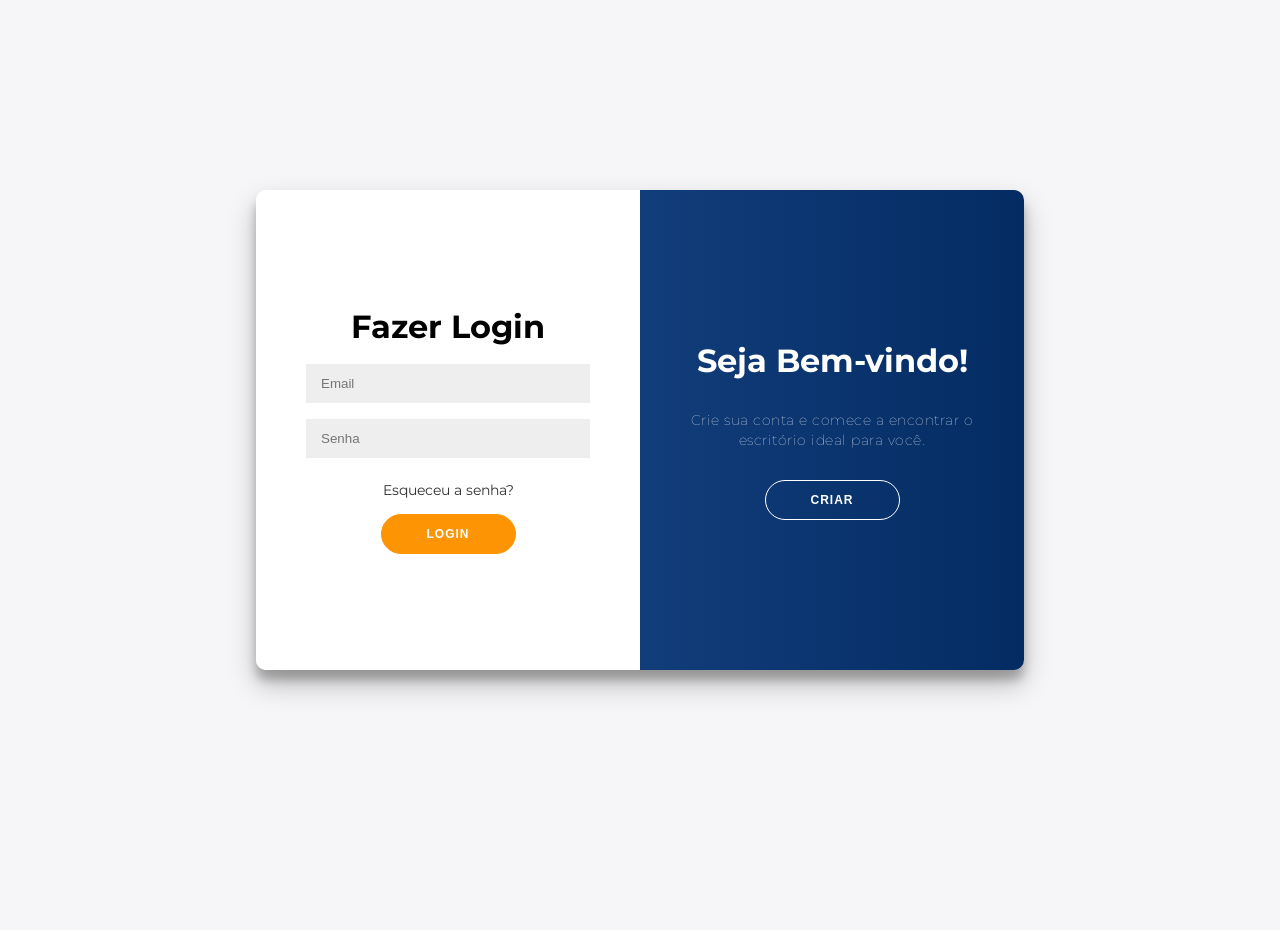
<file: login.html>
<!DOCTYPE html>
<html lang="en">
  <head>
    <meta charset="UTF-8" />
    <meta name="viewport" content="width=device-width, initial-scale=1.0" />
    <title>Login</title>
    <link rel="preconnect" href="https://fonts.googleapis.com" />
    <link rel="preconnect" href="https://fonts.gstatic.com" crossorigin />
    <link
      href="https://fonts.googleapis.com/css2?family=DM+Sans:ital,opsz,wght@0,9..40,100..1000;1,9..40,100..1000&family=Inter:ital,opsz,wght@0,14..32,100..900;1,14..32,100..900&family=Poppins:ital,wght@0,100;0,200;0,300;0,400;0,500;0,600;0,700;0,800;0,900;1,100;1,200;1,300;1,400;1,500;1,600;1,700;1,800;1,900&display=swap"
      rel="stylesheet"
    />
    <link rel="stylesheet" href="style.css" />
  </head>
  <body>
    <style>
      @import url("https://fonts.googleapis.com/css?family=Montserrat:400,800");

      * {
        box-sizing: border-box;
      }

      body {
        background: #f6f5f7;
        display: flex;
        justify-content: center;
        align-items: center;
        flex-direction: column;
        font-family: "Montserrat", sans-serif;
        height: 100vh;
        margin: -20px 0 50px;
      }

      h1 {
        font-weight: bold;
        margin: 0;
        margin-bottom: 10px;
      }

      h2 {
        text-align: center;
      }

      p {
        font-size: 14px;
        font-weight: 100;
        line-height: 20px;
        letter-spacing: 0.5px;
        margin: 20px 0 30px;
      }

      span {
        font-size: 12px;
      }

      a {
        color: #333;
        font-size: 14px;
        text-decoration: none;
        margin: 15px 0;
      }

      button {
        border-radius: 20px;
        border: 1px solid #fc9404;
        background-color: #fc9404;
        color: #ffffff;
        font-size: 12px;
        font-weight: bold;
        padding: 12px 45px;
        letter-spacing: 1px;
        text-transform: uppercase;
        transition: transform 80ms ease-in;
      }

      button:active {
        transform: scale(0.95);
      }

      button:focus {
        outline: none;
      }

      button.ghost {
        background-color: transparent;
        border-color: #ffffff;
      }

      form {
        background-color: #ffffff;
        display: flex;
        align-items: center;
        justify-content: center;
        flex-direction: column;
        padding: 0 50px;
        height: 100%;
        text-align: center;
      }

      input {
        background-color: #eee;
        border: none;
        padding: 12px 15px;
        margin: 8px 0;
        width: 100%;
      }

      .container {
        background-color: #fff;
        border-radius: 10px;
        box-shadow: 0 14px 28px rgba(0, 0, 0, 0.25),
          0 10px 10px rgba(0, 0, 0, 0.22);
        position: relative;
        overflow: hidden;
        width: 768px;
        max-width: 100%;
        min-height: 480px;
      }

      .form-container {
        position: absolute;
        top: 0;
        height: 100%;
        transition: all 0.6s ease-in-out;
      }

      .sign-in-container {
        left: 0;
        width: 50%;
        z-index: 2;
      }

      .container.right-panel-active .sign-in-container {
        transform: translateX(100%);
      }

      .sign-up-container {
        left: 0;
        width: 50%;
        opacity: 0;
        z-index: 1;
      }

      .container.right-panel-active .sign-up-container {
        transform: translateX(100%);
        opacity: 1;
        z-index: 5;
        animation: show 0.6s;
      }

      @keyframes show {
        0%,
        49.99% {
          opacity: 0;
          z-index: 1;
        }

        50%,
        100% {
          opacity: 1;
          z-index: 5;
        }
      }

      .overlay-container {
        position: absolute;
        top: 0;
        left: 50%;
        width: 50%;
        height: 100%;
        overflow: hidden;
        transition: transform 0.6s ease-in-out;
        z-index: 100;
      }

      .container.right-panel-active .overlay-container {
        transform: translateX(-100%);
      }

      .overlay {
        background: #042c63;
        background: -webkit-linear-gradient(to right, #1e4e91, #042c63);
        background: linear-gradient(to right, #1e4e91, #042c63);
        background-repeat: no-repeat;
        background-size: cover;
        background-position: 0 0;
        color: #ffffff;
        position: relative;
        left: -100%;
        height: 100%;
        width: 200%;
        transform: translateX(0);
        transition: transform 0.6s ease-in-out;
      }

      .container.right-panel-active .overlay {
        transform: translateX(50%);
      }

      .overlay-panel {
        position: absolute;
        display: flex;
        align-items: center;
        justify-content: center;
        flex-direction: column;
        padding: 0 40px;
        text-align: center;
        top: 0;
        height: 100%;
        width: 50%;
        transform: translateX(0);
        transition: transform 0.6s ease-in-out;
      }

      .overlay-left {
        transform: translateX(-20%);
      }

      .container.right-panel-active .overlay-left {
        transform: translateX(0);
      }

      .overlay-right {
        right: 0;
        transform: translateX(0);
      }

      .container.right-panel-active .overlay-right {
        transform: translateX(20%);
      }

      .social-container {
        margin: 20px 0;
      }

      .social-container a {
        border: 1px solid #dddddd;
        border-radius: 50%;
        display: inline-flex;
        justify-content: center;
        align-items: center;
        margin: 0 5px;
        height: 40px;
        width: 40px;
      }
    </style>
    <div class="container" id="container">
      <div class="form-container sign-up-container">
        <form action="#">
          <h1>Criar Conta</h1>
          <input type="text" placeholder="Nome" />
          <input type="email" placeholder="Email" />
          <input type="password" placeholder="Senha" />
          <button>Criar</button>
        </form>
      </div>
      <div class="form-container sign-in-container">
        <form action="#">
          <h1>Fazer Login</h1>
          <input type="email" placeholder="Email" />
          <input type="password" placeholder="Senha" />
          <a href="#">Esqueceu a senha?</a>
          <button>Login</button>
        </form>
      </div>
      <div class="overlay-container">
        <div class="overlay">
          <div class="overlay-panel overlay-left">
            <h1>Bem-vindo de Volta!</h1>
            <p>Acesse sua conta e continue sua busca pelo escritório ideal.</p>
            <button class="ghost" id="signIn">Login</button>
          </div>
          <div class="overlay-panel overlay-right">
            <h1>Seja Bem-vindo!</h1>
            <p>
              Crie sua conta e comece a encontrar o escritório ideal para você.
            </p>
            <button class="ghost" id="signUp">Criar</button>
          </div>
        </div>
      </div>
    </div>

    <script>
      const signUpButton = document.getElementById("signUp");
      const signInButton = document.getElementById("signIn");
      const container = document.getElementById("container");

      signUpButton.addEventListener("click", () => {
        container.classList.add("right-panel-active");
      });

      signInButton.addEventListener("click", () => {
        container.classList.remove("right-panel-active");
      });
    </script>
  </body>
</html>
</file>
<file: style.css>
* {
    margin: 0;
    padding: 0;
}

body {
    font-family: 'DM Sans', sans-serif;
}

.header-menu {
    height: fit-content;
    display: flex;
    flex-direction: row;
    justify-content: space-around;
    align-items: center;
    padding-top: 15px;
    padding-bottom: 15px;
    z-index: 9999;
}

.header-menu img {
    width: 150px;
}

.header-menu ul {
    display: flex;
    list-style: none;
}

.header-menu ul li a {
    display: flex;
    align-items: center;
    font-size: 16px;
    margin: 5px 8px;
    padding-right: 5px;
    padding-right: 5px;
    position: relative;
    text-decoration: none;
    color: white;
}

.header-menu ul li a::after{
    content: '';
    width: 0;
    height: 2px;
    background: #FC9404;
    position: absolute;
    bottom: -15px;
    transition: width 0.3s;
}

.header-menu ul li a:hover::after, .header-menu ul li a.active-link::after{
    width: 100%;
}

.header-menu button img {
    width: 13px;
    padding-right: 5px;
}

.header-menu button {
    background: linear-gradient(10deg, #ff5f0ff3, #ff974dd0);
    color: white;
    padding: 10px 15px;
    font-size: 16px;
    border: #FC9404;
    border-radius: 15px;
}

.header-menu {
    background-color: #042C63;
}

.header-menu {
    position: fixed;
    top: 0;
    width: 100%;
}

.img-mobile {
  display: none;
}
/*------------------------------------banner-------------------------------------*/

.banner {
  height: 630px;
  background-image: linear-gradient(rgba(16, 28, 87, 0.8), rgba(16, 28, 87, 0.8)), url('https://raw.githubusercontent.com/ingridslv/repositorio-imagens/main/assets/img/spacehub/capa-banner.png');
  background-size: cover;
  background-position: center;
  background-repeat: no-repeat;
  display: flex;
  flex-direction: column;
  justify-content: center;
  align-items: center;
}

.banner h1{
    font-size: 50px;
    color: white;
}

.banner p{
    color: white;
    font-size: 17px;
}

/* --------------- */

.contato-banner {
  background-image: linear-gradient(rgba(16, 28, 87, 0.8), rgba(16, 28, 87, 0.8)), url('https://raw.githubusercontent.com/ingridslv/repositorio-imagens/main/assets/img/spacehub/capa-contato.png');
}

/* -------------------- */

.quem-banner {
  background-image: linear-gradient(rgba(16, 28, 87, 0.8), rgba(16, 28, 87, 0.8)), url('https://raw.githubusercontent.com/ingridslv/repositorio-imagens/main/assets/img/spacehub/capa-qmsomos.png');
  background-position-y: top;
}
.salas-comerciais-banner {
  background-image: linear-gradient(rgba(16, 28, 87, 0.8), rgba(16, 28, 87, 0.8)), url('https://raw.githubusercontent.com/ingridslv/repositorio-imagens/main/assets/img/spacehub/capa-salas.png');
  background-position-y: top;
}


/* ------------------------ */

.banner input {
    padding: 12px 50px;
    margin-top: 15px;
    border-radius: 4px;
    border:none;
}

.banner button {
    padding: 12px 20px;
    background: linear-gradient(90deg, #ff964bd0, #f77920d0);
    font-size: 14px;
    border: #FC9404;
    color: white;
    border-radius: 4px;
    cursor: pointer;
}


.banner button:hover {
    background: #1a509c;
}

/* ------------------------------------header mb------------------- */
@media (max-width: 768px) {
    /* --- Header --- */
    .header-menu {
        position: fixed; 
        flex-direction: column;
        height: auto;
        padding: 20px;
        gap: 20px;
    }

    .header-menu img {
        width: 140px;
    }

    .header-menu ul {
        flex-direction: column;
        width: 100%;
        text-align: center;
        gap: 10px;
    }

    .header-menu ul li a {
        justify-content: center;
        margin: 5px 0;
        font-size: 16px;
        padding: 10px; 
        display: block;
    }

    .header-menu button {
        width: 100%;
        max-width: 280px;
        margin-top: 10px;
    }

    .header-menu button a {
        display: flex;
        justify-content: center;
        align-items: center;
    }

    /* --- Banner --- */
    .banner {
        height: auto; 
        min-height: 500px;
        padding: 60px 20px; 
        background-attachment: scroll;
    }

    .banner h1 {
        font-size: 32px;
        line-height: 1.2;
        margin-bottom: 15px;
    }

    .banner p {
        font-size: 16px;
        margin-bottom: 25px;
        padding: 0;
    }

    .banner form#searchForm {
        display: flex;
        flex-direction: column;
        width: 100%;
        align-items: center;
        gap: 15px;
    }

    .banner input {
        width: 100%;
        max-width: 100%;
        margin-top: 0;
        padding: 15px 20px; 
        box-sizing: border-box;
    }

    .banner button {
        width: 100%;
        padding: 15px 0;
    }

    .header-menu ul, .header-menu button {
      display: none;
    }

    .img-mobile{
      display: flex;
      cursor: pointer;
    }

    .header-menu.active ul, .header-menu.active button {
      display: flex;
    }
}

/* -----------------------------------------------------icones----- */
.icones-container {
    display: flex;
    gap: 30px;
    margin-left: 180px;
    margin-right: 180px;
}

.box {
    flex: 1; 
    background-color: #E4ECEC;
    padding: 20px;
    text-align: center;
    border-radius: 7px;
}

.box img {
    width: 35px;
}

.box h2 {
    font-size: 19px;
}

.box p{
    font-size: 16px;
    margin-top: 5px;
}

.icones-container {
    margin-top: -50px;
}

@media (max-width: 768px) {
    .icones-container {
        flex-direction: column; /* Empilha os blocos verticalmente */
        margin-left: 20px;      /* Reduz a margem lateral de 180px para 20px */
        margin-right: 20px;
        margin-top: -30px;      /* Ajusta levemente a subida sobre o banner */
        gap: 20px;              /* Espaço entre os cards */
        position: relative;     /* Garante que fique acima do fundo */
        z-index: 10;
    }

    .box {
        width: 100%;            /* Garante que o box ocupe a largura total do container */
        padding: 30px 20px;     /* Aumenta área de respiro interno */
    }
}

/* -------------------------cards trabalho-------------------------------------------- */
.container-principal {
    display: flex;
    justify-content: center;
    align-items: center;
    flex-direction: column;
    margin-top: 50px;
}

.titulo-principal {
    font-size: 30px;
    color: rgb(9, 9, 63);
}

.texto-principal {
    font-size: 19px;
}

.cards {
    display: flex;
    flex-direction: row;
    flex-wrap: wrap;
    width: 90%;
    gap: 20px;
    margin-top: 30px;
    justify-content: center;
}

.card img {
    width: 100%;
    border-radius: 4px 4px 0 0;
}

.card-single {
  width: 100%;
  max-width: 397px;
  background-color: #f7f7f7;
  border-radius: 12px;
  box-shadow: #0d4f8b1f;
  overflow: hidden;
  display: grid;
  border: 1px solid #0d4f8b0f;
  flex: 1 1 400px;
}

.info .card-single {
  width: 90%;
}

.media {
  position: relative;
  overflow: hidden;
  min-height: 200px;
}
.media img {
  width: 100%;
  height: 100%;
  object-fit: cover;
  display: block;
  transition: transform 0.6s cubic-bezier(0.2, 0.9, 0.2, 1);
  transform-origin: center center;
}
.media:hover img, .media:focus-within img {
  transform: scale(1.08);
}

.flag {
  position: absolute;
  left: 12px;
  top: 12px;
  background: #ff7818d0;
  color: white;
  padding: 6px 10px;
  font-weight: 600;
  font-size: 13px;
  border-radius: 999px;
  z-index: 999;
}


.content {
  padding: 16px;
  display: flex;
  flex-direction: column;
  gap: 12px;
}

.title {
  font-size: 19px;
  font-weight: 700;
  margin: 0;
  line-height: 1.2;
}

.descricao {
  margin: 0;
  color: #6b7280;
  font-size: 15px;
  line-height: 1.4;
}

.btn {
  margin-top: 4px;
  background: linear-gradient(90deg, #ff7818d0, #f77920d0);
  border: none;
  color: rgb(255, 255, 255);
  padding: 10px 14px;
  border-radius: 20px;
  font-weight: 700;
  font-size: 14px;
  box-shadow: 0 8px 20px rgba(23, 112, 193, 0.06);
  text-decoration: none;
  display: inline-flex;
  align-items: center;
  gap: 8px;
  max-width: fit-content;
  transition: transform 0.3s ease;
}

.content .btn {
  color: white;
}

.btn:hover {
  transform: translateY(-7px);
}

.preco-destaque {
  position: absolute;
  bottom: 0;
  right: 0;
  background-color: #1d4ed8e6;
  color: white;
  padding: 12px 16px;
  border-top-left-radius: 12px;
  font-weight: 800;
  font-size: 19px;
  box-shadow: 0 -5px 10px rgba(0, 0, 0, 0.2);
  z-index: 10;
}

.ver-botao {
  display: flex;
  align-items: self-end;
  justify-content: flex-end;
  flex-direction: row;
  width: 78%;
}

.ver-botao a{
  text-decoration: none;
  color: #042C63;
  margin-bottom: -30px;
  z-index: 20;
}

.ver-botao a{
  text-decoration: none;
}

.ver-botao a img {
  width: 25px;
}


.container-contato {
    max-width: 1200px; 
    margin: 0 auto; 
    padding: 0 20px;
}


/* -------------------------------especialistas---------------------------- */
.colab .card p {
  font-size: 17px;
  text-align: center;
  font-weight: 500;
}

.colab .card .prof {
  font-size: 15px;
  color: rgba(71, 71, 71, 0.648)
}

.colab .card {
  background-color: white;
  margin-top: -20px;
}

#contato input {
    padding: 12px 50px;
    margin-top: 15px;
    border-radius: 4px;
    border:none;
    background-color: #ccc;
}


/* ---------------------------------contatoicones------------ */

.informacoes-rapidas {
    display: flex; 
    justify-content: space-between; 
    margin-bottom: 30px; 
    gap: 20px; 
}

.cartao-info {
    flex: 1; 
    background-color: white; 
    padding: 30px 20px;
    text-align: center; 
    border-radius: 5px; 
    box-shadow: 0 4px 8px rgba(0, 0, 0, 0.1); 
    height: 180px; 
    display: flex;
    flex-direction: column; 
    justify-content: center; 
}

.titulo-info {
    font-size: 14px;
    font-weight: bold;
    color: #3a3a3a; 
    margin-bottom: 8px;
}

.detalhe-info {
    font-size: 0.9em;
    color: #333; 
    margin-bottom: 3px;
    line-height: 1.2;
}

.cartao-info img{
  width: 50px;
  margin-bottom: 10px;
}

/* ------------------------form e mapa---------------------- */
.area-cont {
    display: flex; /* lado a lado */
    gap: 30px; 
}

.bloco-formulario {
    flex: 1; 
    background-color: #1a509c; 
    color: #ffffff; 
    padding: 30px 40px;
    border-radius: 5px;
}

.titulo-bloco {
    font-size: 28px;
    font-weight: bold;
    margin-bottom: 30px;
    padding-bottom: 10px;
}

.formulario-mensagem {
    display: flex;
    flex-wrap: wrap; 
    gap: 20px; 
}

.campo-grupo {
    /* campo de e-mail e nome dividem linha */
    flex: 1 1 calc(50% - 10px); 
    display: flex;
    flex-direction: column; 
}

.campo-grupo-mensagem {
    width: 100%; 
    display: flex;
    flex-direction: column;
}

.rotulo {
    font-size: 0.75em;
    color: #cfcfcf; 
    margin-bottom: 5px;
    text-transform: uppercase;
}

.campo-texto, .campo-mensagem {
    background: transparent; 
    border: none;
    border-bottom: 1px solid #d6d6d6; 
    padding: 10px 0;
    color: white;
    font-size: 1em;
    outline: none; 
}

.campo-mensagem {
    height: 50px; 
    resize: none; 
    overflow: auto;
}


.botao-enviar {
    background-color: white;
    color: #1a509c;
    border: none;
    padding: 12px 30px;
    font-size: 0.9em;
    font-weight: bold;
    transition: background-color 0.3s;
    margin-top: 15px;
    text-align: center;
    border-radius: 10px;
}

.botao-enviar:hover {
    background-color: #FC9404; 
    color: white;
}


.bloco-mapa {
    flex: 1.5;
    background-color: #ccc; 
    background-size: cover;
    background-position: center;
    border-radius: 5px;
    min-height: 400px; 
    display: flex;
    flex-direction: column;
    justify-content: flex-end; /* Coloca o texto de simulação na parte de baixo */
    padding: 0;
    text-align: center;
    color: black;
    font-weight: bold;
}
.texto-mapa {
    font-size: 0.8em;
    background-color: #ffffffb3;
    padding: 5px;
    border-radius: 3px;
}


iframe {
  border-radius: 8px;
}



/* -------------------footer -------------------------------- */
.foot a {
    text-decoration: none;
    color: white;
}

.foot a:hover {
  color: #FC9404;
}

.foot ul {
    list-style: none;
    display: flex;
    flex-direction: column;
    gap: 10px;
    margin-top: 10px;
}

.foot h3 {
  font-size: 18px;
  font-weight: 500;
  color: white;
  padding-top: 25px;
}

.footerdiv {
  background-color: #042C63;
  padding-bottom: 30px;
}

.foot {
  background-color: #042C63;
}


#logo-foot {
  width: 70%;
  border-radius: 0;
  margin-left: 25px;
}

.foot ul li a img {
  width: 30px;
}

.icon-cent {
  display: flex;
  align-items: center;
  gap: 8px"
}

.rodape {
  background-color: #042c63;
  display: flex;
  flex-direction: column;
  justify-content: center;
  align-items: center;
  padding-bottom: 20px;
}
.rodape p{
  color:white;
}

.div-box {
  background-color: #869bb9;
}

/* ------------------footer mobile--------------------- */
@media (max-width: 768px) {
    .footerdiv .cards {
        flex-direction: column;
        gap: 0;
        width: 100%;
    }

    .box.card.foot {
        width: 100%;
        text-align: center;
        /* !important necessário para sobrescrever o style="padding-left: 50px" inline do HTML */
        padding: 20px 20px 40px 20px !important; 
        display: flex;
        flex-direction: column;
        align-items: center;
    }

    #logo-foot {
        margin-left: 0; /* Remove a margem esquerda do desktop */
        width: 60%;
        max-width: 200px;
        margin-bottom: 15px;
    }

    .foot ul {
        align-items: center;
        width: 100%;
        padding: 0;
    }

    .foot h3 {
        padding-top: 0;
        margin-bottom: 15px;
    }

    /* Centralizar o container dos ícones sociais */
    .box.card.foot ul ul {
        justify-content: center;
        width: 100%;
        padding: 0;
    }

    .rodape {
        text-align: center;
        padding: 20px;
    }

    .rodape p {
        font-size: 13px;
        padding: 0 10px;
    }
}


/* ------------------------galeria-salas----------------- */
.galeria img {
  width: 100%; /*ou 500px*/
  margin-top: 90px;
  cursor: pointer;
  transition: transform 0.3s ease;
  border-radius: 5px;
}

.galeria {
  display: flex;
  align-items: center;
  justify-content: space-between;
  padding: 0;
  width: 100%;
  gap: 5px;
}

.galeria img:hover {
  transform: scale(1.05);
}

#zoom {
  display: none;
  position: fixed;
  top: 0; left: 0;
  width: 100%;
  height: 100%;
  background: rgba(0,0,0,0.8);
  justify-content: center;
  align-items: center;
  z-index: 999;
}

#zoom img {
  width: 750px;
  height: 550px;
  box-shadow: 0 0 30px #ffffff27;
}


/* -----------------------info single salas ---------------------------- */

.info {
  flex: 1.5;
}

.info-contato {
  flex: 1;
}

.inf {
  flex: 2;
}

.info .share img {
  width: 30px;
}
.info ul {
  list-style: none;
  display: flex;
  flex-direction: row;
  gap: 20px;
}

.info .share {
  background: #1e4e91;
  border-radius: 10px;
  margin-top: 20px;
  color: white;
}

.info a img {
  width: 15px;
  padding-right: 8px;
}

.info a {
  text-decoration: none;
  color: #5f5f5f;
  font-size: 15px;
  cursor: default;
}

.info h2 {
  margin-top: 20px;
  font-size: 33px;
}


/* ------------------------------------comodidades---------------------------------- */
.info .comodidades {
  color: #333;
  font-size: 16px;
  cursor: default;
}

.info .comodidades img {
  width: 20px;
}

.lista-comodidades {
  display: flex;
  flex-wrap: wrap;
  gap: 15px 25px; 
  list-style: none;
  padding: 0 0 20px 0;
  margin: 20px 0 0 0;
  border-bottom: 1px solid #d6d6d6;
}

/* ---------------------------quem somos------------------------------------------ */

.cont1 {
  flex: 1.2;
}

.cont2{
  flex: 1;
}

/* -----------------------------salas comerciais--------------------------- */


.formstyle input {
  padding: 10px 30px;
  margin-top: 15px;
  border-radius: 4px;
  border: 1px solid #ccc;
}

.formstyle button {
  padding: 10px 15px;
  background: linear-gradient(90deg, #ff964bd0, #f77920d0);
  font-size: 14px;
  border: #FC9404;
  color: white;
  border-radius: 4px;
  cursor: pointer;
}

.formstyle label {
  font-size: 14px;
  margin-bottom: 6px;
  display: block;
}

.select {
  max-width: 300px;
  margin: 20px 0;
}

.select label {
  font-size: 14px;
  margin-bottom: 6px;
  display: block;
}


.select select {
  width: 100%;
  padding: 10px 20px;
  font-size: 14px;
  border-radius: 4px;
  border: 1px solid #ccc;
  background-color: #fff;
  cursor: pointer;
  color: #242424;
}

.filtro {
  max-width: 250px;
  padding: 15px;
}

.filtro h3 {
  margin-bottom: 10px;
  font-size: 18px;
}

.checkbox {
  display: flex;
  align-items: center;
  gap: 10px;
  margin-bottom: 8px;
  cursor: pointer;
}

.checkbox input[type="checkbox"] {
  width: 18px;
  height: 18px;
  cursor: pointer;
  accent-color: #4f46e5; /* Roxo bonito (suporta Chrome/Edge/Firefox) */
}

.checkbox span {
  font-size: 15px;
}

.filtros-fixos {
  position: fixed;
  top: 0;
  left: 0;
  width: 260px; /* ajuste conforme você quiser */
  height: 100vh; /* ocupa a tela inteira na vertical */
  overflow-y: auto; /* cria barra de rolagem se o conteúdo for maior */
  background: #fff; /* importante para não ficar transparente */
  padding: 20px 40px;
  z-index: 999;
  border-right: 1px solid #e2e2e2; /* opcional */
}







/* -----------------------mobile------------------------------- */
/* @media (max-width: 1024px) {
  .icones-container {
    margin-left: 60px;
    margin-right: 60px;
    flex-wrap: wrap;
    justify-content: center;
  }

  .cards {
    flex-wrap: wrap;
    justify-content: center;
  }
}

@media (max-width: 768px) {
  .header-menu {
    flex-direction: column;
    align-items: flex-start;
    padding: 10px 20px;
  }

  .header-menu ul {
    flex-direction: column;
    width: 100%;
    padding: 0;
  }

  .header-menu ul li a {
    margin: 10px 0;
  }

  .banner h1 {
    font-size: 36px;
    text-align: center;
  }

  .banner p {
    font-size: 15px;
    text-align: center;
  }

  .banner input {
    width: 80%;
  }

  .icones-container {
    flex-direction: column;
    margin: 0 20px;
  }

  .cards {
    flex-direction: column;
    width: 100%;
    padding: 0 20px;
  }

  .card {
    width: 100%;
  }

  .titulo-principal {
    font-size: 28px;
    text-align: center;
  }

  .texto-principal {
    font-size: 16px;
    text-align: center;
  }
}

@media (max-width: 480px) {
  .header-menu img {
    width: 120px;
  }

  .header-menu button {
    font-size: 14px;
    padding: 8px 12px;
  }

  .banner h1 {
    font-size: 28px;
  }

  .banner input,
  .banner button {
    width: 90%;
    font-size: 13px;
  }

  .box h2 {
    font-size: 17px;
  }

  .box p {
    font-size: 14px;
  }

  .card button {
    font-size: 14px;
    padding: 10px 15px;
  }
} */

/* forms contato

@media (max-width: 768px) {
    

    .informacoes-rapidas {
        flex-direction: column;
    }
    

    .area-interativa {
        flex-direction: column;
    }

   
    .bloco-mapa {
        min-height: 300px;
    }
}  */
</file>
